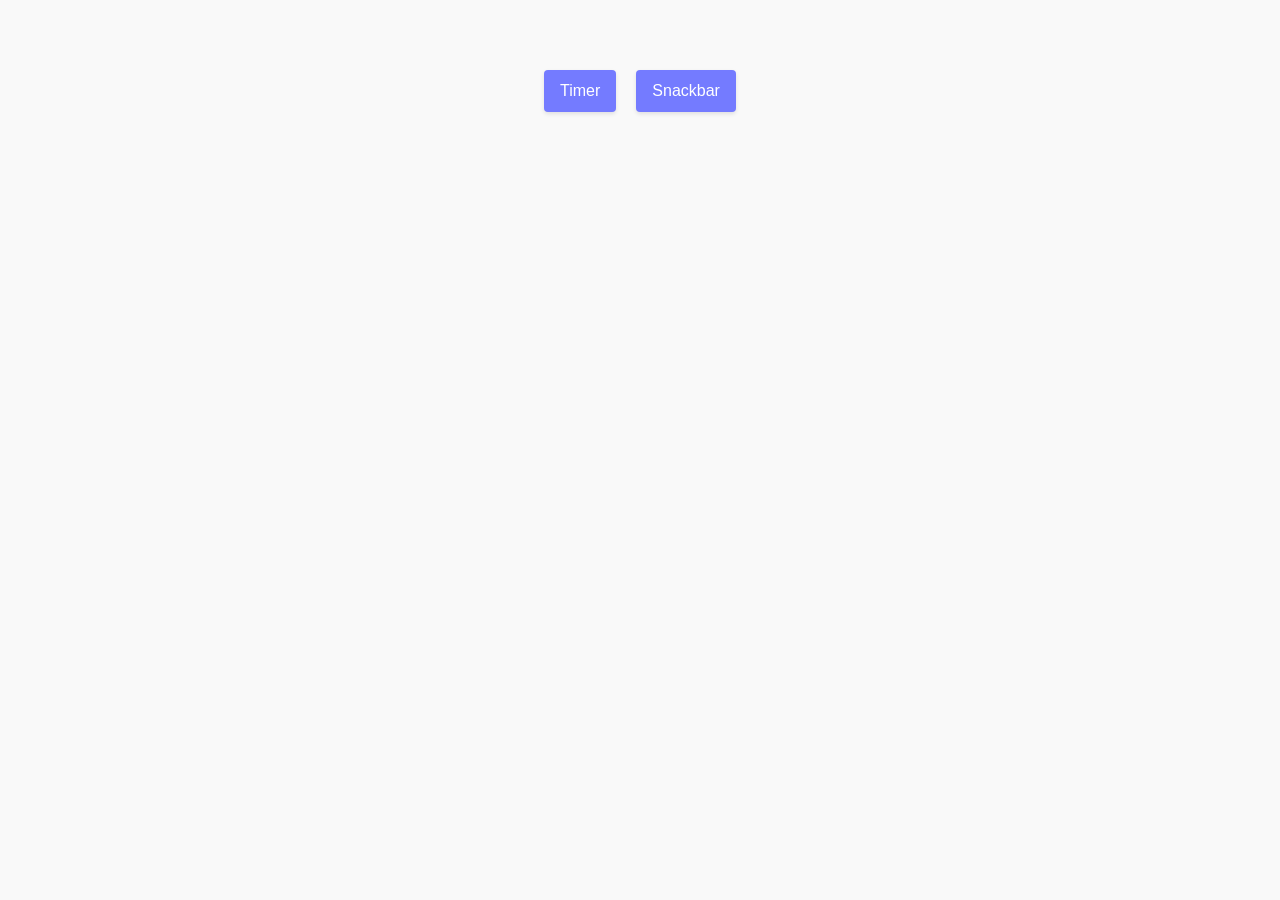
<file: src/index.html>
<!DOCTYPE html>
<html lang="en">

<head>
  <meta charset="UTF-8" />
  <meta name="viewport" content="width=device-width, initial-scale=1.0" />
  <title>Document</title>
  <link rel="stylesheet" href="./css/styles.css" />
</head>

<body>

  <div class="container">
    <ul class="list">
      <li class="item">
        <a class="link" href="./1-timer.html">Timer</a>
      </li>
      <li class="item">
        <a class="link" href="./2-snackbar.html">Snackbar</a>
      </li>
    </ul>
  </div>
</body>

</html>
</file>
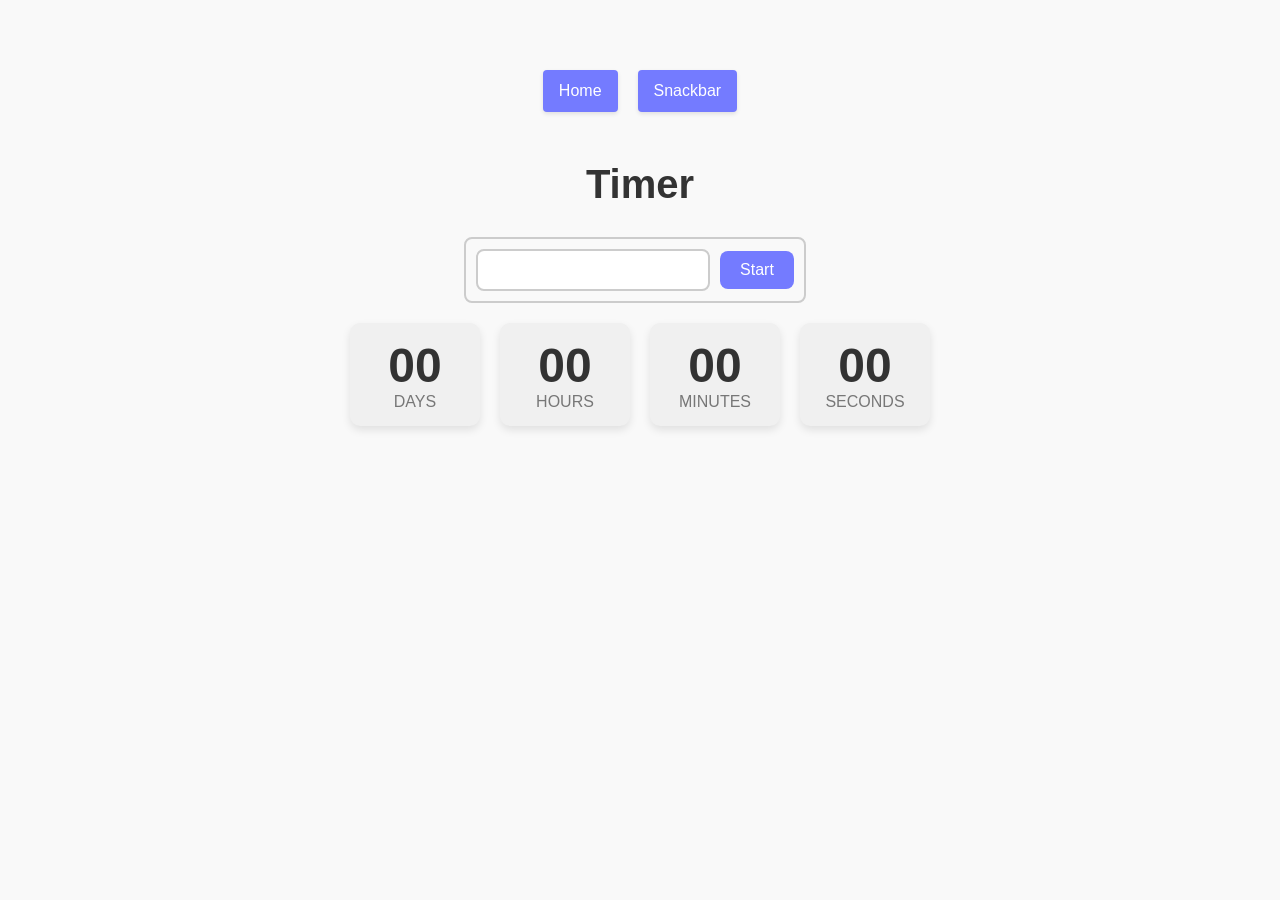
<file: src/1-timer.html>
<!DOCTYPE html>
<html lang="en">

<head>
  <meta charset="UTF-8" />
  <meta http-equiv="X-UA-Compatible" content="IE=edge" />
  <meta name="viewport" content="width=device-width, initial-scale=1.0" />
  <title>Timer</title>
  <link rel="stylesheet" href="./css/styles.css" />
</head>

<body>
  <main>
    <div class="container">
      <div class="menu-list">
        <ul class="list">
          <li class="item">
            <a class="link" href="./index.html">Home</a>
          </li>
          <li class="item">
            <a class="link" href="./2-snackbar.html">Snackbar</a>
          </li>
        </ul>
        <h1 class="main-title">Timer</h1>
      </div>

      <div class="datetime-picker">
        <input type="text" id="datetime-picker" />
        <button type="button" data-start>Start</button>
      </div>

      <div class="timer">
        <div class="field">
          <span class="value" data-days>00</span>
          <span class="label">Days</span>
        </div>
        <div class="field">
          <span class="value" data-hours>00</span>
          <span class="label">Hours</span>
        </div>
        <div class="field">
          <span class="value" data-minutes>00</span>
          <span class="label">Minutes</span>
        </div>
        <div class="field">
          <span class="value" data-seconds>00</span>
          <span class="label">Seconds</span>
        </div>
      </div>
    </div>
  </main>
  <script type="module" src="./js/1-timer.js"></script>
</body>

</html>
</file>
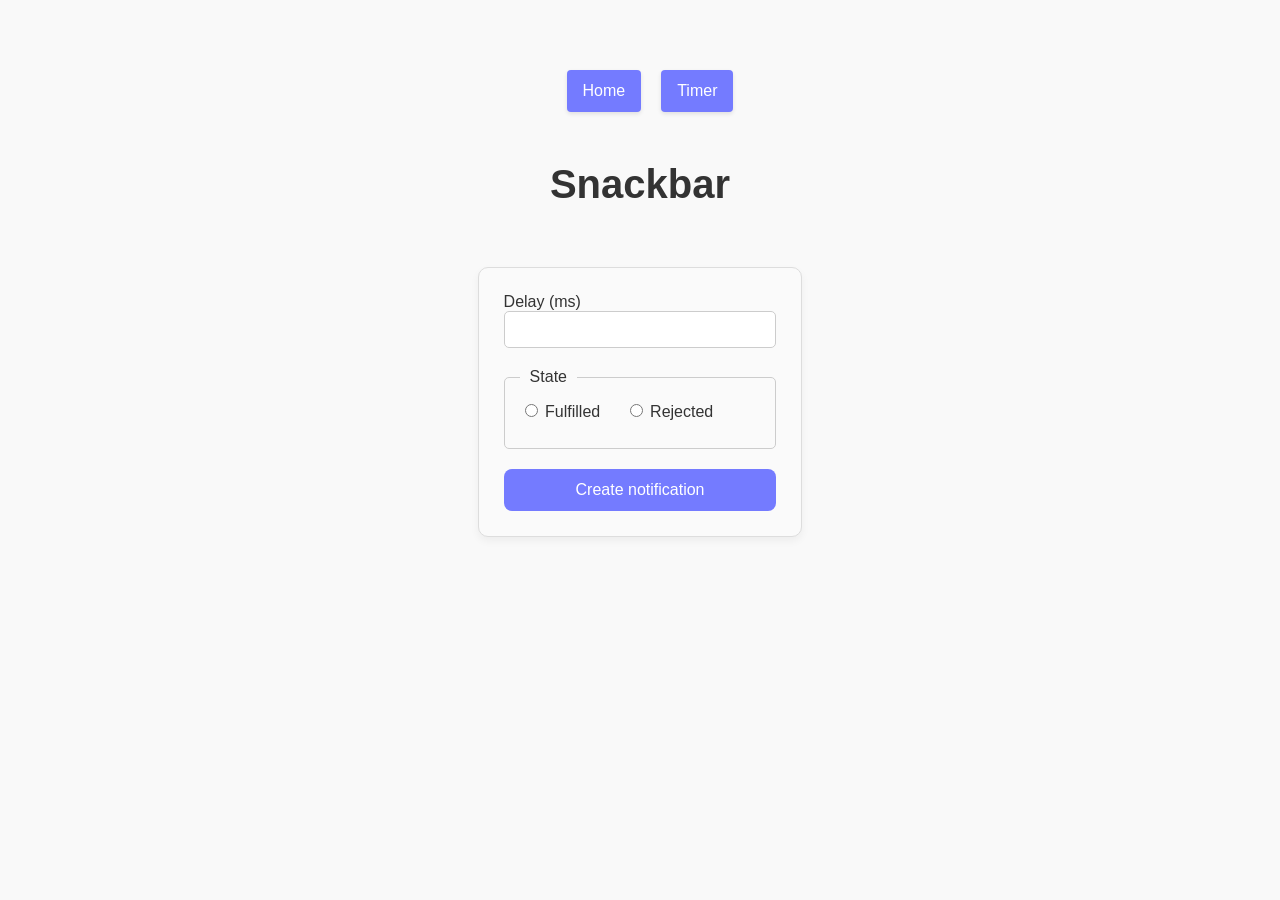
<file: src/2-snackbar.html>
<!DOCTYPE html>
<html lang="en">

<head>
  <meta charset="UTF-8" />
  <meta http-equiv="X-UA-Compatible" content="IE=edge" />
  <meta name="viewport" content="width=device-width, initial-scale=1.0" />
  <title>Snackbar</title>
  <link rel="stylesheet" href="./css/styles.css" />
</head>

<body>
  <main>
    <div class="container">
      <div class="menu-list">
        <ul class="list">
          <li class="item">
          <li class="item">
            <a class="link" href="./index.html">Home</a>
          </li>
          <li class="item">
            <a class="link" href="./1-timer.html">Timer</a>
          </li>
        </ul>
        <h1 class="main-title">Snackbar</h1>
      </div>


      <form class="form">
        <label>
          Delay (ms)
          <input type="number" name="delay" required />
        </label>

        <fieldset>
          <legend>State</legend>
          <label>
            <input type="radio" name="state" value="fulfilled" required />
            Fulfilled
          </label>
          <label>
            <input type="radio" name="state" value="rejected" required />
            Rejected
          </label>
        </fieldset>

        <button type="submit">Create notification</button>
      </form>
    </div>
  </main>
  <script type="module" src="./js/2-snackbar.js"></script>
</body>

</html>
</file>
<file: src/css/styles.css>
@import url('./reset.css');
@import url('./1-timer.css');
@import url('./2-snackbar.css');

body {
  font-family: 'Montserrat', sans-serif;
  background-color: #f9f9f9;
  color: #333;
  margin: 0;
  padding: 0;
}

.container {
  max-width: 1200px;
  margin: 0 auto;
  padding: 20px;
}

.list {
  padding: 50px;
  margin: 0;
  display: flex;
  flex-wrap: wrap;
  gap: 20px;
  list-style: none;
  justify-content: center;
}
.item {
  background-color: #747bff;
  box-shadow: 0 2px 4px rgba(0, 0, 0, 0.1);
  border-radius: 4px;
  overflow: hidden;
}
.link {
  text-align: center;
  display: block;
  padding: 12px 16px;
  color: #ffffff;
  text-decoration: none;
  transition: background-color 0.3s ease;
}
.link:hover {
  background-color: #5a62d5;
}

.secret-text {
  font-size: 6px;
  text-decoration: underline;
  color: #018d08;
  margin-top: 20px;
  text-align: center;
  cursor: pointer;
  user-select: none;
}
</file>
